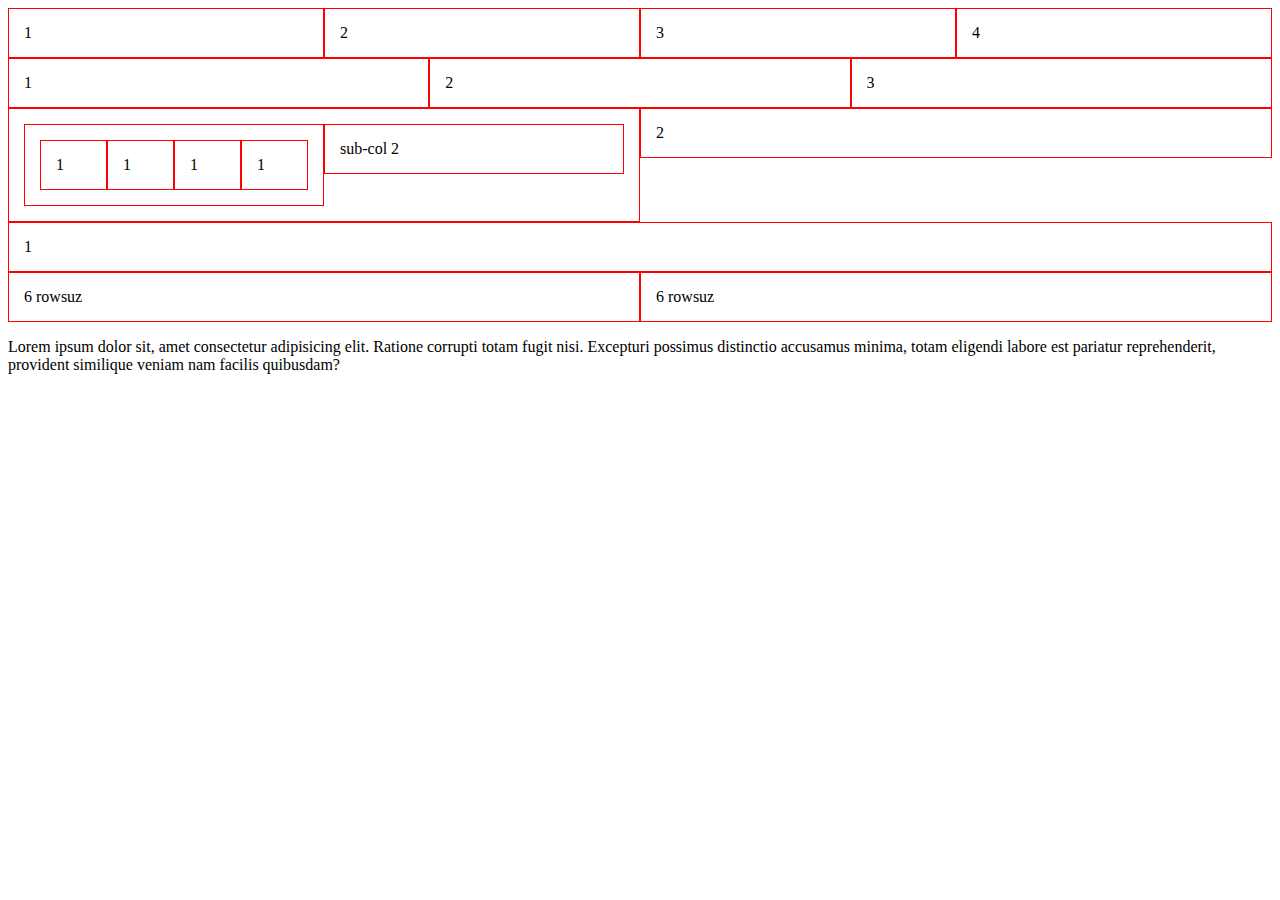
<file: index.html>
<!DOCTYPE html>
<html lang="en">

<head>
	<meta charset="UTF-8">
	<meta name="viewport" content="width=device-width, initial-scale=1.0">
	<title>Document</title>
	<link rel="stylesheet" href="./css/style.css">
</head>

<body>
	<div class="row">
		<div class="col-3">1</div>
		<div class="col-3">2</div>
		<div class="col-3">3</div>
		<div class="col-3">4</div>
	</div>

	<div class="row">
		<div class="col-4">1</div>
		<div class="col-4">2</div>
		<div class="col-4">3</div>
	</div>


	<div class="row">
		<div class="col-6">
			<div class="row">
				<div class="col-6">
					<div class="row">
						<div class="col-3">1</div>
						<div class="col-3">1</div>
						<div class="col-3">1</div>
						<div class="col-3">1</div>
					</div>
				</div>
				<div class="col-6">sub-col 2</div>
			</div>
		</div>
		<div class="col-6">2</div>
	</div>

	<div class="row">
		<div class="col-12">1</div>
	</div>

	<div class="row">
		<div class="col-6">6 rowsuz</div>
		<div class="col-6">6 rowsuz</div>
	</div>


	<p>Lorem ipsum dolor sit, amet consectetur adipisicing elit. Ratione corrupti totam fugit nisi. Excepturi possimus distinctio accusamus minima, totam eligendi labore est pariatur reprehenderit, provident similique veniam nam facilis quibusdam?</p>
</body>

</html>
</file>
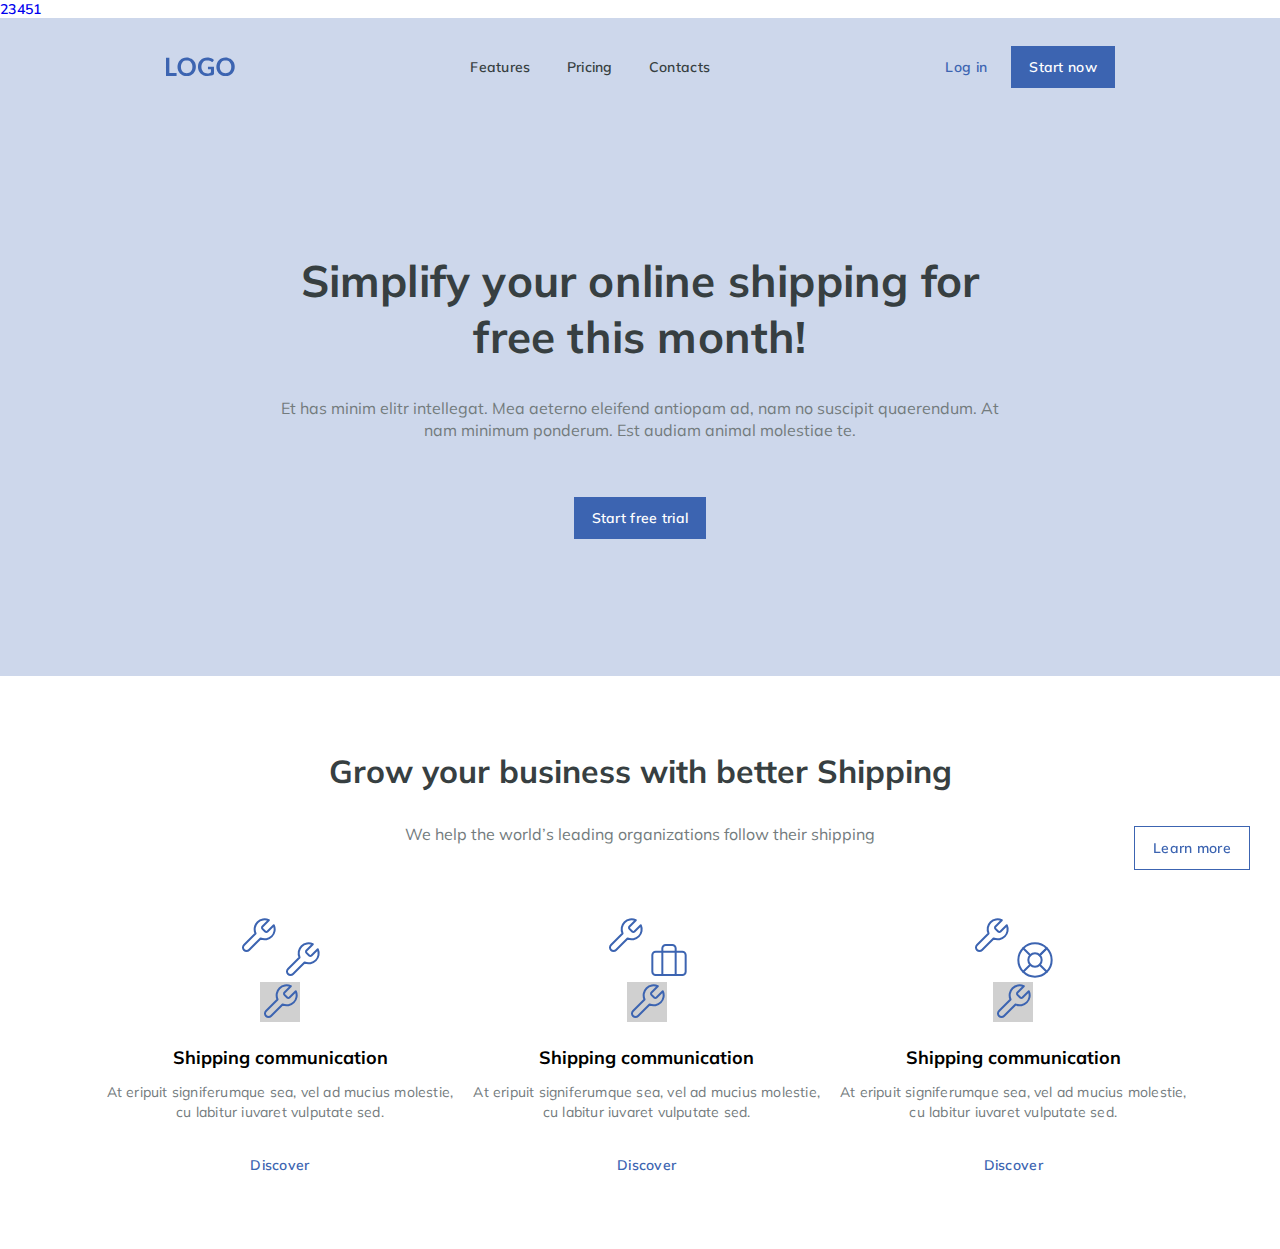
<file: figma/index.html>
<!DOCTYPE html>
<html lang="en">

<head>
	<meta charset="UTF-8">
	<meta name="viewport" content="width=device-width, initial-scale=1.0">
	<title>Document</title>
	<link rel="stylesheet" href="https://fonts.googleapis.com/css2?family=Mulish:wght@400;700&display=swap">
	<link rel="stylesheet" href="./css/reset.css">
	<link rel="stylesheet" href="./css/style.css">
	<style>
		.box {
			display: flex;

		}
		.box div:first-child {
			order: 5;
		}

		.box div:last-child {
			order: 1;
		}
	</style>
</head>

<body>

	<div class="box">
		<div><a href="#">1</a></div>
		<div><a href="#">2</a></div>
		<div><a href="#">3</a></div>
		<div><a href="#">4</a></div>
		<div><a href="#">5</a></div>
	</div>


	<header>
		<img class="logo" src="./img/logo.svg" alt="Logo">
		<nav>
			<ul>
				<li><a href="/features">Features</a></li>
				<li><a href="/pricing">Pricing</a></li>
				<li><a href="/contacts">Contacts</a></li>
			</ul>
		</nav>
		<div class="buttons">
			<a class="link" href="/log-in">Log in</a>
			<a class="primary-button" href="/start-now">Start now</a>
		</div>
	</header>
	<!-- <header class="clearfix">
		<img class="logo" src="./img/logo.svg" alt="Logo">
		<nav>
			<ul>
				<li><a href="/features">Features</a></li>
				<li><a href="/pricing">Pricing</a></li>
				<li><a href="/contacts">Contacts</a></li>
			</ul>
		</nav>
		<div class="buttons">
			<a class="link" href="/log-in">Log in</a>
			<a class="primary-button" href="/start-now">Start now</a>
		</div>
	</header> -->
	<!-- <header class="clearfix">
		<div class="row">
			<div class="col-1">
				<img class="logo" src="./img/logo.svg" alt="Logo">
			</div>
			<div class="col-3"></div>
			<div class="col-3">
				<nav>
					<ul>
						<li><a href="/features">Features</a></li>
						<li><a href="/pricing">Pricing</a></li>
						<li><a href="/contacts">Contacts</a></li>
					</ul>
				</nav>
			</div>
			<div class="col-3"></div>
			<div class="col-2">
				<div class="buttons">
					<a class="link" href="/log-in">Log in</a>
					<a class="primary-button" href="/start-now">Start now</a>
				</div>
			</div>
		</div>


	</header> -->
	<!-- <header class="clearfix">
		<div class="row">
			<div class="col-3">
				<img class="logo" src="./img/logo.svg" alt="Logo">
			</div>
			<div class="col-6">
				<nav>
					<ul>
						<li><a href="/features">Features</a></li>
						<li><a href="/pricing">Pricing</a></li>
						<li><a href="/contacts">Contacts</a></li>
					</ul>
				</nav>
			</div>
			<div class="col-3">
				<div class="buttons">
					<a class="link" href="/log-in">Log in</a>
					<a class="primary-button" href="/start-now">Start now</a>
				</div>
			</div>
		</div>
	</header> -->
	<main>
		<section class="main-section">
			<h1>Simplify your online shipping for free this month!</h1>
			<p>Et has minim elitr intellegat. Mea aeterno eleifend antiopam ad, nam no suscipit quaerendum. At nam minimum ponderum. Est audiam animal molestiae te.</p>
			<div class="main-section-buttons">
				<a id="test" class="primary-button" href="/">Start free trial</a>
				<a class="secondary-button" href="/">Learn more</a>
			</div>
		</section>

		<section class="shipping-section">
			<div class="container">
				<h1>Grow your business with better Shipping</h1>
				<p>We help the world’s leading organizations follow their shipping</p>
				<div class="row">
					<div class="col-4">
						<div class="shipping-item">
							<svg width="40" height="40" viewBox="0 0 40 40" fill="none" xmlns="http://www.w3.org/2000/svg">
								<path
									d="M24.5 10.5C24.1946 10.8115 24.0235 11.2304 24.0235 11.6666C24.0235 12.1029 24.1946 12.5218 24.5 12.8333L27.1666 15.5C27.4782 15.8054 27.8971 15.9764 28.3333 15.9764C28.7696 15.9764 29.1884 15.8054 29.5 15.5L35.7833 9.21664C36.6214 11.0686 36.8751 13.132 36.5107 15.1319C36.1464 17.1317 35.1812 18.9731 33.7438 20.4104C32.3064 21.8478 30.4651 22.813 28.4652 23.1774C26.4654 23.5418 24.402 23.288 22.55 22.45L11.0333 33.9666C10.3703 34.6297 9.47099 35.0022 8.53331 35.0022C7.59562 35.0022 6.69635 34.6297 6.03331 33.9666C5.37026 33.3036 4.99777 32.4043 4.99777 31.4666C4.99777 30.529 5.37026 29.6297 6.03331 28.9666L17.55 17.45C16.7119 15.598 16.4582 13.5346 16.8225 11.5347C17.1869 9.53488 18.1521 7.69357 19.5895 6.25618C21.0269 4.81879 22.8682 3.85359 24.8681 3.48921C26.8679 3.12484 28.9313 3.37858 30.7833 4.21664L24.5166 10.4833L24.5 10.5Z"
									stroke="#3C64B1" stroke-width="2" stroke-linecap="round" stroke-linejoin="round" />
							</svg>
							<img src="./img/tool.svg" alt="">

							<span class="icon"></span>
							<h2>Shipping communication</h2>
							<p>At eripuit signiferumque sea, vel ad mucius molestie, cu labitur iuvaret vulputate sed.</p>
							<a class="link" href="/discover">Discover</a>
						</div>
					</div>
					<div class="col-4">
						<div class="shipping-item">
							<svg width="40" height="40" viewBox="0 0 40 40" fill="none" xmlns="http://www.w3.org/2000/svg">
								<path
									d="M24.5 10.5C24.1946 10.8115 24.0235 11.2304 24.0235 11.6666C24.0235 12.1029 24.1946 12.5218 24.5 12.8333L27.1666 15.5C27.4782 15.8054 27.8971 15.9764 28.3333 15.9764C28.7696 15.9764 29.1884 15.8054 29.5 15.5L35.7833 9.21664C36.6214 11.0686 36.8751 13.132 36.5107 15.1319C36.1464 17.1317 35.1812 18.9731 33.7438 20.4104C32.3064 21.8478 30.4651 22.813 28.4652 23.1774C26.4654 23.5418 24.402 23.288 22.55 22.45L11.0333 33.9666C10.3703 34.6297 9.47099 35.0022 8.53331 35.0022C7.59562 35.0022 6.69635 34.6297 6.03331 33.9666C5.37026 33.3036 4.99777 32.4043 4.99777 31.4666C4.99777 30.529 5.37026 29.6297 6.03331 28.9666L17.55 17.45C16.7119 15.598 16.4582 13.5346 16.8225 11.5347C17.1869 9.53488 18.1521 7.69357 19.5895 6.25618C21.0269 4.81879 22.8682 3.85359 24.8681 3.48921C26.8679 3.12484 28.9313 3.37858 30.7833 4.21664L24.5166 10.4833L24.5 10.5Z"
									stroke="#3C64B1" stroke-width="2" stroke-linecap="round" stroke-linejoin="round" />
							</svg>
							<img src="./img/briefcase.svg" alt="">
							<span class="icon"></span>
							<h2>Shipping communication</h2>
							<p>At eripuit signiferumque sea, vel ad mucius molestie, cu labitur iuvaret vulputate sed.</p>
							<a class="link" href="/discover">Discover</a>
						</div>
					</div>
					<div class="col-4">
						<div class="shipping-item">
							<svg width="40" height="40" viewBox="0 0 40 40" fill="none" xmlns="http://www.w3.org/2000/svg">
								<path
									d="M24.5 10.5C24.1946 10.8115 24.0235 11.2304 24.0235 11.6666C24.0235 12.1029 24.1946 12.5218 24.5 12.8333L27.1666 15.5C27.4782 15.8054 27.8971 15.9764 28.3333 15.9764C28.7696 15.9764 29.1884 15.8054 29.5 15.5L35.7833 9.21664C36.6214 11.0686 36.8751 13.132 36.5107 15.1319C36.1464 17.1317 35.1812 18.9731 33.7438 20.4104C32.3064 21.8478 30.4651 22.813 28.4652 23.1774C26.4654 23.5418 24.402 23.288 22.55 22.45L11.0333 33.9666C10.3703 34.6297 9.47099 35.0022 8.53331 35.0022C7.59562 35.0022 6.69635 34.6297 6.03331 33.9666C5.37026 33.3036 4.99777 32.4043 4.99777 31.4666C4.99777 30.529 5.37026 29.6297 6.03331 28.9666L17.55 17.45C16.7119 15.598 16.4582 13.5346 16.8225 11.5347C17.1869 9.53488 18.1521 7.69357 19.5895 6.25618C21.0269 4.81879 22.8682 3.85359 24.8681 3.48921C26.8679 3.12484 28.9313 3.37858 30.7833 4.21664L24.5166 10.4833L24.5 10.5Z"
									stroke="#3C64B1" stroke-width="2" stroke-linecap="round" stroke-linejoin="round" />
							</svg>
							<img src="./img/life buoy.svg" alt="">

							<span class="icon"></span>
							<h2>Shipping communication</h2>
							<p>At eripuit signiferumque sea, vel ad mucius molestie, cu labitur iuvaret vulputate sed.</p>
							<a class="link" href="/discover">Discover</a>
						</div>
					</div>
				</div>
			</div>
		</section>

	</main>
</body>

</html>
</file>
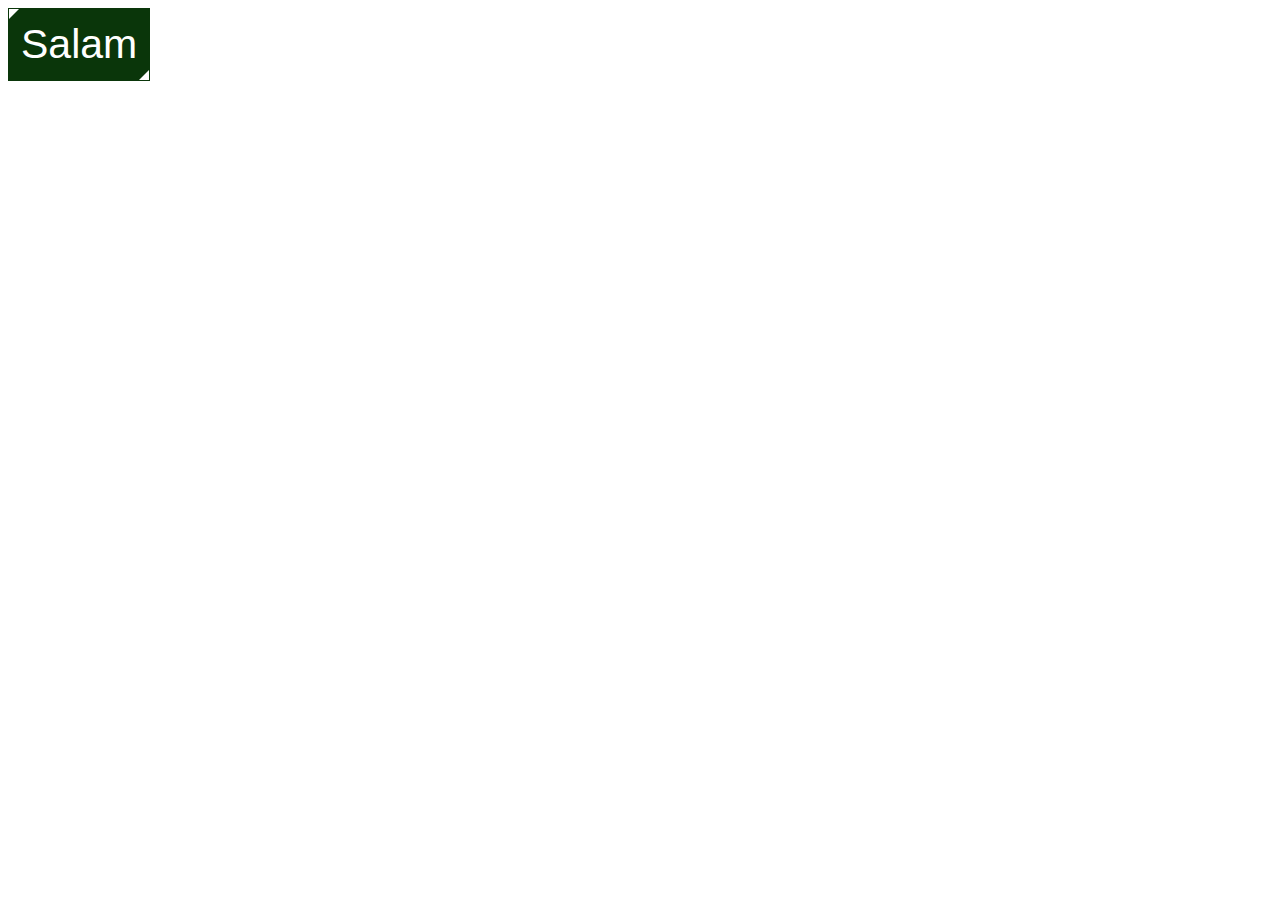
<file: figma/pseudo.html>
<!DOCTYPE html>
<html lang="en">

<head>
	<meta charset="UTF-8">
	<meta name="viewport" content="width=device-width, initial-scale=1.0">
	<title>Document</title>
	<style>
		button {
			position: relative;
			padding: 12px;
			border: 0;
			font-size: 41px;
			color: #fff;
			background-color: rgb(10, 54, 10);
			border: 1px solid rgb(10, 54, 10);
		}

		button::before,
		button::after {
			content: '';
			position: absolute;
			width: 0;
			height: 0;
			border-style: solid;
		}

		button::before {
			left: 0;
			top: 0;
			border-width: 10px 10px 0 0;
			border-color: #fff transparent transparent transparent;
		}

		button::after {
			right: 0;
			bottom: 0;
			border-width: 0 0 10px 10px;
			border-color: transparent transparent #fff transparent;
		}
	</style>
</head>

<body>

	<button>Salam</button>
</body>

</html>
</file>
<file: css/style.css>
* {
	box-sizing: border-box;
  }

.row::after {
	content: "";
	clear: both;
	display: table;
}

[class*="col-"] {
	float: left;
	padding: 15px;
	border: 1px solid red;
}

.col-1 {
	width: 8.33%;
}
.col-2 {
	width: 16.66%;
}
.col-3 {
	width: 25%;
}
.col-4 {
	width: 33.33%;
}
.col-5 {
	width: 41.66%;
}
.col-6 {
	width: 50%;
}
.col-7 {
	width: 58.33%;
}
.col-8 {
	width: 66.66%;
}
.col-9 {
	width: 75%;
}
.col-10 {
	width: 83.33%;
}
.col-11 {
	width: 91.66%;
}
.col-12 {
	width: 100%;
}
</file>
<file: figma/css/style.css>
* {
	box-sizing: border-box;
}

body {
	background-color: #ffffff;
	font-family: "Mulish", sans-serif;
}

.container {
	width: 1100px;
	margin: 0 auto;
}

.row::after {
	content: "";
	clear: both;
	display: table;
}

[class*="col-"] {
	float: left;
	padding: 15px;
	/* border: 1px solid red; */
}

.col-1 {
	width: 8.33%;
}
.col-2 {
	width: 16.66%;
}
.col-3 {
	width: 25%;
}
.col-4 {
	width: 33.33%;
}
.col-5 {
	width: 41.66%;
}
.col-6 {
	width: 50%;
}
.col-7 {
	width: 58.33%;
}
.col-8 {
	width: 66.66%;
}
.col-9 {
	width: 75%;
}
.col-10 {
	width: 83.33%;
}
.col-11 {
	width: 91.66%;
}
.col-12 {
	width: 100%;
}

header {
	position: relative;
	text-align: center;
	padding: 28px 165px;
	background-color: rgba(60, 100, 177, 0.26);
	display: flex;
	justify-content: space-between;
	align-items: center;
}

.clearfix::after {
	content: "";
	display: table;
	clear: both;
}

header img,
header nav,
header .buttons {
	/* display: inline-block; */
	/* float: left; */
}

header img {
	height: 32px;
	width: 70px;
}

header nav ul li {
	display: inline-block;
}

header nav ul li:not(:last-child) {
	margin-right: 32px;
}

a {
	text-decoration: none;
	letter-spacing: 0.3px;
	font-size: 14px;
	line-height: 18px;
	font-weight: 600;
}

header nav ul li a {
	color: #373f41;
}

header nav {
	/* position: absolute; */
	top: 50%;
	left: 50%;
	/* transform: translate(-50%, -50%); */
}

header .buttons {
	/* float: right; */
}

.link {
	color: #3c64b1;
}

header .primary-button {
	margin-left: 20px;
}

.primary-button {
	padding: 12px 18px;
	color: #fff;
	background-color: #3c64b1;
	display: inline-block;
}

.secondary-button {
	padding: 12px 18px;
	color: #3c64b1;
	border: 1px solid #3c64b1;
}

.main-section {
	text-align: center;
	padding-top: 137px;
	padding-bottom: 137px;
	background-color: rgba(60, 100, 177, 0.26);
}

.main-section h1,
.main-section p {
	width: 730px;
	margin-left: auto;
	margin-right: auto;
}

.main-section h1 {
	font-weight: bold;
	font-size: 44px;
	line-height: 56px;
	letter-spacing: 0.2px;
	color: #373f41;
}

.main-section p,
.shipping-section p {
	font-size: 16px;
	line-height: 22px;
	color: #737b7d;
	margin-top: 32px;
	margin-bottom: 56px;
}

.main-section .secondary-button {
	margin-left: 24px;
}

.shipping-section {
	text-align: center;
	padding: 75px 0 60px;
}

.shipping-section h1 {
	font-weight: bold;
	font-size: 32px;
	line-height: 40px;
	color: #373f41;
}

.shipping-item {
	width: 350px;
}
.shipping-item svg {
	margin-bottom: 24px;
}

.shipping-item span.icon {
	display: block;
	width: 40px;
	height: 40px;
	background: rgba(0, 0, 0, 0.185);

	margin-left: auto;
	margin-right: auto;
	margin-bottom: 24px;

	background-image: url("../img/tool.svg");
}

.shipping-item h2 {
	font-weight: bold;
	font-size: 18px;
	line-height: 24px;
}

.shipping-item p {
	font-size: 14px;
	line-height: 20px;
	letter-spacing: 0.2px;
	margin: 12px 0 34px;
}

.secondary-button {
	position: fixed;
	right: 30px;
	bottom: 30px;
	z-index: 5;
}
</file>
